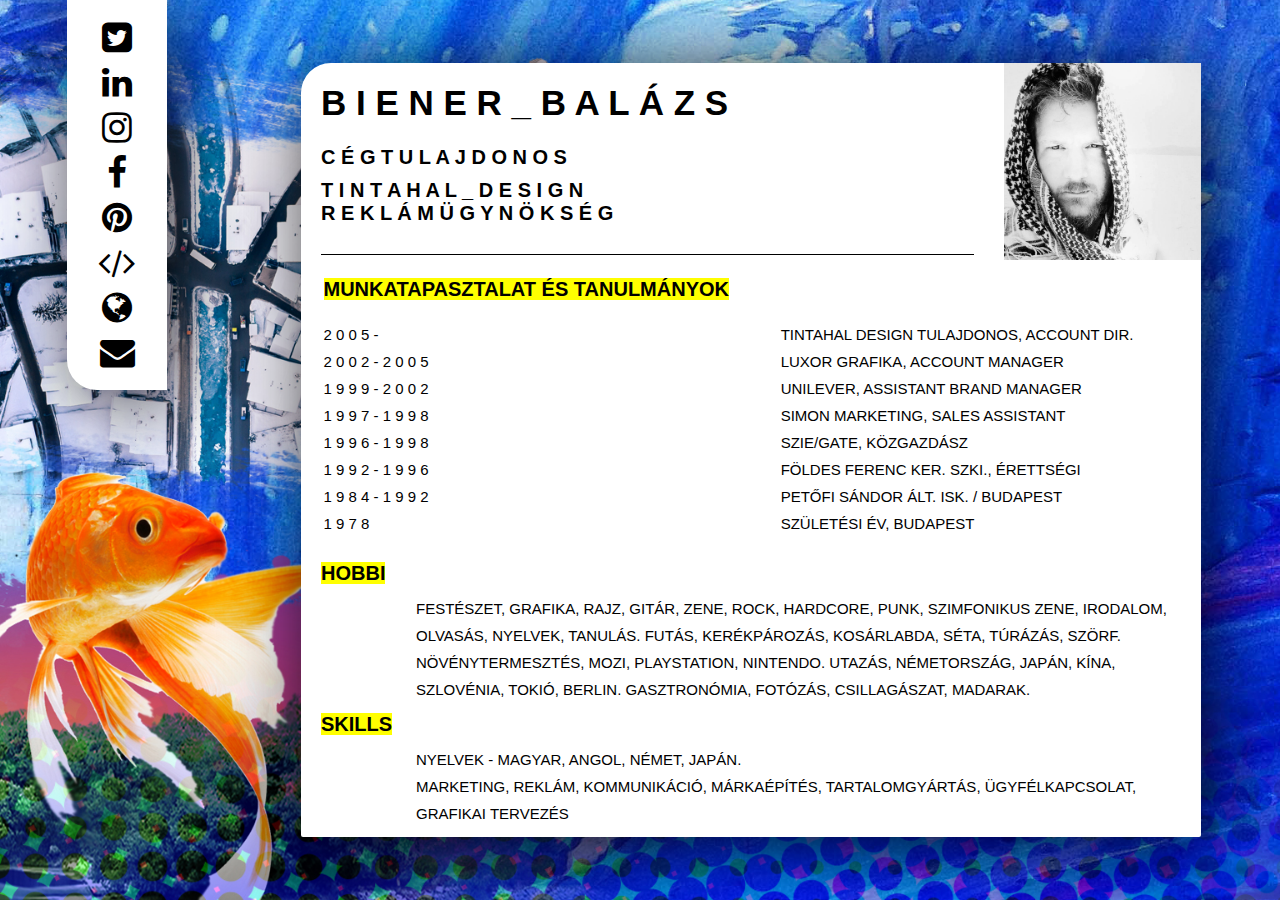
<file: index.html>
<!DOCTYPE html>
<html>
<head>
  <meta charset="utf-8">
  <title>online namecard bb</title>
  <meta name="viewport" content="width=device-width, initial-scale=1">
    <link rel="stylesheet" type="text/css" href="main.css">
    <link href="https://maxcdn.bootstrapcdn.com/font-awesome/4.7.0/css/font-awesome.min.css" rel="stylesheet">
<style>
img {
  float: right;
}
</style>
</head>
<body>
    <div class="links">
      <ul style="list-style-type:none;">
        <li><a href="https://twitter.com/BalazsBiener" target="_blank"><i class="fa fa-twitter-square" aria-hidden="true" style="font-size:35px;color:black"></i></a></li>
        <li><a href="https://www.linkedin.com/in/bal%C3%A1zs-biener-223a3b67/" target="_blank"><i class="fa fa-linkedin" aria-hidden="true" style="font-size:35px;color:black"></i></a></li>
        <li><a href="https://www.instagram.com/bali132/" target="_blank"><i class="fa fa-instagram" aria-hidden="true" style="font-size:35px;color:black"></i></a></li>
        <li><a href="https://www.facebook.com/balazs.biener" target="_blank"><i class="fa fa-facebook" aria-hidden="true" style="font-size:35px;color:black"></i></a></li>
        <li><a href="https://hu.pinterest.com/balazsbiener" target="_blank"><i class="fa fa-pinterest" aria-hidden="true" style="font-size:35px;color:black"></i></a></li>
        <li><a href="https://github.com/balazsbiener" target="_blank"><i class="fa fa-code" aria-hidden="true" style="font-size:35px;color:black"></i></a></li>
        <li><a href="https://tintahal.com" target="_blank"><i class="fa fa-globe" aria-hidden="true" style="font-size:35px;color:black"></i></a></li>
        <li><a href="mailto:balazs.biener@tintahal.hu" target="_blank"><i class="fa fa-envelope" aria-hidden="true" style="font-size:35px;color:black"></i></a></li>
      </ul>
    </div>
<div class="profile-card">
<img src="assets/bb%20arab.jpg">
<h1 style="text-align: left">B i e n e r _ B a l á z s 
</h1>
<h2 style="text-align: left"><br><strong>C é g t u l a j d o n o s</strong>
</h2>
<h3 style="text-align: left">T i n t a h a l _ D e s i g n<br>R e k l á m ü g y n ö k s é g
</h3>
<hr>
    <div class="tabella">
    <table>
    <tr>
    <th style="padding-bottom: 25px" ><mark>munkatapasztalat és tanulmányok</mark></th>
    <th></th>
    </tr>
    <tr>
    <td>2 0 0 5 - </td>
      <td>TINTAHAL DESIGN TULAJDONOS, ACCOUNT DIR.</td>
    </tr>
    <tr>
      <td>2 0 0 2 - 2 0 0 5</td>
      <td>LUXOR GRAFIKA, ACCOUNT MANAGER</td>
    </tr>
    <tr>
      <td>1 9 9 9 - 2 0 0 2</td>
      <td>UNILEVER, ASSISTANT BRAND MANAGER</td>
    </tr>
    <tr>
      <td>1 9 9 7 - 1 9 9 8</td>
      <td>SIMON MARKETING, SALES ASSISTANT</td>
    </tr>
    <tr>
      <td>1 9 9 6 - 1 9 9 8</td>
      <td>SZIE/GATE, KÖZGAZDÁSZ</td>
    </tr>
    <tr>
      <td>1 9 9 2 - 1 9 9 6</td>
      <td>FÖLDES FERENC KER. SZKI., érettségi</td>
    </tr>
    <tr>
      <td>1 9 8 4 - 1 9 9 2</td>
      <td>PETŐFI SÁNDOR ÁLT. ISK. / BUDAPEST</td>
    </tr>  
    <tr>
      <td>1 9 7 8</td>
      <td>SZÜLETÉSI ÉV, BUDAPEST</td>
    </tr> 
    </table>
    </div>
<h3><mark>hobbi</mark></h3>
    <p>FESTÉSZET, GRAFIKA, RAJZ, GITÁR, ZENE, ROCK, HARDCORE, PUNK, SZIMFONIKUS ZENE, IRODALOM, OLVASÁS, NYELVEK, TANULÁS. FUTÁS, KERÉKPÁROZÁS, KOSÁRLABDA, SÉTA, TÚRÁZÁS, SZÖRF. NÖVÉNYTERMESZTÉS, MOZI, PLAYSTATION, NINTENDO. UTAZÁS, NÉMETORSZÁG, JAPÁN, KÍNA, SZLOVÉNIA, TOKIÓ, BERLIN. GASZTRONÓMIA, FOTÓZÁS, CSILLAGÁSZAT, MADARAK.</p>
<h3><mark>skills</mark></h3>
    <p>NYELVEK - MAGYAR, ANGOL, NÉMET, JAPÁN.<br>
    MARKETING, REKLÁM, KOMMUNIKÁCIÓ, MÁRKAÉPÍTÉS, TARTALOMGYÁRTÁS, ÜGYFÉLKAPCSOLAT, GRAFIKAI TERVEZÉS </p>
</div>
</body>
</html>
</file>
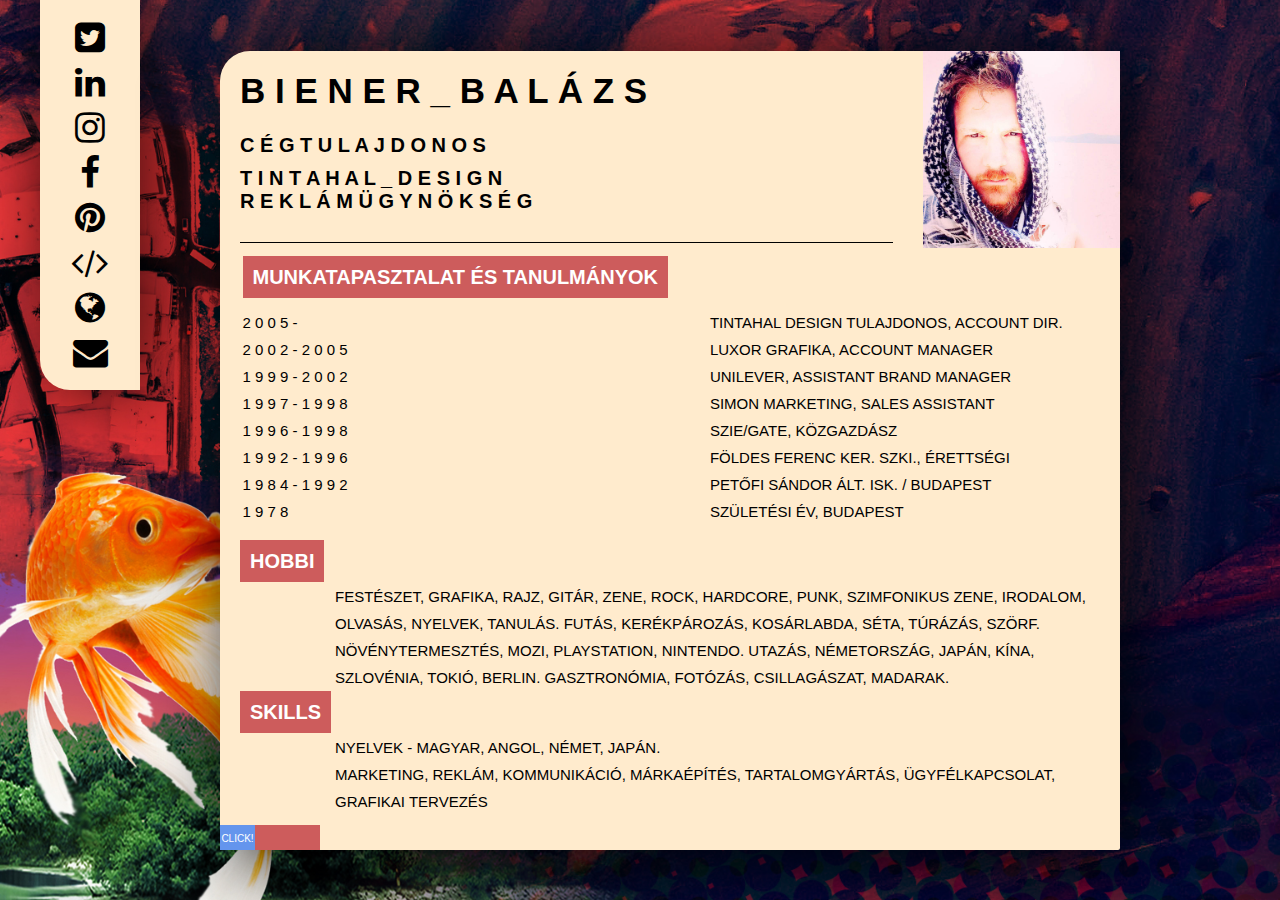
<file: indexred.html>
<!DOCTYPE html>
<html>
<head>
  <meta charset="utf-8">
  <title>online namecard bb</title>
  <meta name="viewport" content="width=device-width, initial-scale=1">
    <link rel="stylesheet" type="text/css" href="mainred.css">
    <link href="https://maxcdn.bootstrapcdn.com/font-awesome/4.7.0/css/font-awesome.min.css" rel="stylesheet">
<style>
img {
  float: right;
}
    a {
  text-decoration: none;
}
</style>
</head>
<body>
    <div class="links">
      <ul style="list-style-type:none;">
        <li><a href="https://twitter.com/BalazsBiener" target="_blank"><i class="fa fa-twitter-square" aria-hidden="true" style="font-size:35px;color:black"></i></a></li>
        <li><a href="https://www.linkedin.com/in/bal%C3%A1zs-biener-223a3b67/" target="_blank"><i class="fa fa-linkedin" aria-hidden="true" style="font-size:35px;color:black"></i></a></li>
        <li><a href="https://www.instagram.com/bali132/" target="_blank"><i class="fa fa-instagram" aria-hidden="true" style="font-size:35px;color:black"></i></a></li>
        <li><a href="https://www.facebook.com/balazs.biener" target="_blank"><i class="fa fa-facebook" aria-hidden="true" style="font-size:35px;color:black"></i></a></li>
        <li><a href="https://hu.pinterest.com/balazsbiener" target="_blank"><i class="fa fa-pinterest" aria-hidden="true" style="font-size:35px;color:black"></i></a></li>
        <li><a href="https://github.com/balazsbiener" target="_blank"><i class="fa fa-code" aria-hidden="true" style="font-size:35px;color:black"></i></a></li>
        <li><a href="https://tintahal.com" target="_blank"><i class="fa fa-globe" aria-hidden="true" style="font-size:35px;color:black"></i></a></li>
        <li><a href="mailto:balazs.biener@tintahal.hu" target="_blank"><i class="fa fa-envelope" aria-hidden="true" style="font-size:35px;color:black"></i></a></li>
      </ul>
    </div>
<div class="profile-card">
<img src="assets/bb%20arab.jpg">
<h1 style="text-align: left">B i e n e r _ B a l á z s 
</h1>
<h2 style="text-align: left"><br><strong>C é g t u l a j d o n o s</strong>
</h2>
<h3 style="text-align: left">T i n t a h a l _ D e s i g n<br>R e k l á m ü g y n ö k s é g
</h3>
<hr>
    <div class="tabella">
    <table>
    <tr>
    <th style="padding-bottom: 25px" ><mark>munkatapasztalat és tanulmányok</mark></th>
    <th></th>
    </tr>
    <tr>
    <td>2 0 0 5 - </td>
      <td>TINTAHAL DESIGN TULAJDONOS, ACCOUNT DIR.</td>
    </tr>
    <tr>
      <td>2 0 0 2 - 2 0 0 5</td>
      <td>LUXOR GRAFIKA, ACCOUNT MANAGER</td>
    </tr>
    <tr>
      <td>1 9 9 9 - 2 0 0 2</td>
      <td>UNILEVER, ASSISTANT BRAND MANAGER</td>
    </tr>
    <tr>
      <td>1 9 9 7 - 1 9 9 8</td>
      <td>SIMON MARKETING, SALES ASSISTANT</td>
    </tr>
    <tr>
      <td>1 9 9 6 - 1 9 9 8</td>
      <td>SZIE/GATE, KÖZGAZDÁSZ</td>
    </tr>
    <tr>
      <td>1 9 9 2 - 1 9 9 6</td>
      <td>FÖLDES FERENC KER. SZKI., érettségi</td>
    </tr>
    <tr>
      <td>1 9 8 4 - 1 9 9 2</td>
      <td>PETŐFI SÁNDOR ÁLT. ISK. / BUDAPEST</td>
    </tr>  
    <tr>
      <td>1 9 7 8</td>
      <td>SZÜLETÉSI ÉV, BUDAPEST</td>
    </tr> 
    </table>
    </div>
<h3><mark>hobbi</mark></h3>
    <p>FESTÉSZET, GRAFIKA, RAJZ, GITÁR, ZENE, ROCK, HARDCORE, PUNK, SZIMFONIKUS ZENE, IRODALOM, OLVASÁS, NYELVEK, TANULÁS. FUTÁS, KERÉKPÁROZÁS, KOSÁRLABDA, SÉTA, TÚRÁZÁS, SZÖRF. NÖVÉNYTERMESZTÉS, MOZI, PLAYSTATION, NINTENDO. UTAZÁS, NÉMETORSZÁG, JAPÁN, KÍNA, SZLOVÉNIA, TOKIÓ, BERLIN. GASZTRONÓMIA, FOTÓZÁS, CSILLAGÁSZAT, MADARAK.</p>
<h3><mark>skills</mark></h3>
    <p>NYELVEK - MAGYAR, ANGOL, NÉMET, JAPÁN.<br>
    MARKETING, REKLÁM, KOMMUNIKÁCIÓ, MÁRKAÉPÍTÉS, TARTALOMGYÁRTÁS, ÜGYFÉLKAPCSOLAT, GRAFIKAI TERVEZÉS </p>
    <div class="moodchanger">
        <div class="blue">
            <nav>
                <a href="index.html"><p1>click!</p1></a> 
            </nav>             
        </div>
        <div class="red">
        </div>
    </div>
</div>
</body>
</html>
</file>
<file: main.css>
body {
  background: url('assets/pppv3blue.jpg') no-repeat center center fixed;
  background-size: cover;
  height: 100vh;
  display: flex;
  justify-content: space-around;
  align-items: center;
}
* {
  margin: 0;
  padding: 0;
  box-sizing: border-box;
  font-size: 100%;
}
.links {
  width: 100px;
  height: 390px;
  background-color: white;
  border-bottom-left-radius:30px;
  box-shadow: hsla(0, 0%, 0%, .8) 10px 10px 80px;
  box-sizing: inherit;
  font-size: 100%;
  align-self: baseline;
  text-align: center;
}
ul {
  padding: 20px;
}
li{
  margin-bottom: 10px;
  transition: all 0.3s ease-in-out;
}
li:hover {
  background-color: yellow;
  transform:scale(1.2) 
}
img {
  height: 197px;
  width: 197px;
  margin-left: 30px;
  margin-right: 0px;
  transition: all 0.5s ease-in-out;
  filter: grayscale(100%);
}
img:hover {
  transform: scale(1.14);
  filter: grayscale(0%);
  box-shadow: hsla(0, 0%, 0%, .5) 5px 5px 40px;
  }
.profile-card {
  width: 900px;
  height: auto;
  background-color: white;
  border-radius: 2px;
  border-top-left-radius: 30px;
  box-shadow: hsla(0, 0%, 0%, .9) 10px 10px 80px;
  margin-right: 12px;
  padding: 0;
  font-size: 100%;
}
.tabella {
    padding-top: 3px;
    }
h1 {
  font-family: "raleway", "Helvetica";
  font-size: 35px;
  text-transform: uppercase;
  padding-top: 20px;
  padding-left: 20px;
}
h2 {
  font-family: "raleway", "Helvetica";
  font-size: 20px;
  text-transform: uppercase;
  padding-bottom: 10px;
  padding-left: 20px;
}
h3 {
  font-family: "raleway", "Helvetica";
  font-size: 20px;
  text-transform: uppercase;
  padding-left: 20px;
  padding-bottom: 10px;
}
table, th, td, caption {
  border-collapse: collapse;
  text-align: left;
  font-kerning: auto
}
th,td {
    padding-bottom: 10px;
}
th {
    font-size: 20px
}
table {
  width: 95%;
  margin: 20px auto;
  font-family: "raleway", "Helvetica";
  font-size: 15px;
  text-transform: uppercase;
  padding-bottom: 10px;
}
p {
  font-family: "raleway", "Helvetica";
  font-size: 15px;
  text-transform: uppercase;
  padding-bottom: 10px;
  padding-left: 15px;
  text-align: left;
  margin-right: 30px;
  margin-left: 100px;
  line-height: 1.8;
} 
hr {
  margin-left: 20px;
  margin-right: 40px;
  margin-top: 19px;
  border: 0; border-top: 1px solid black;
}
</file>
<file: mainred.css>
body {
  background: url('assets/pppv3red.jpg') no-repeat center center fixed;
  background-size: cover;
  height: 100vh;
  display: flex;
  justify-content: space-around;
  align-items: center;
}
* {
  margin: 0;
  padding: 0;
  box-sizing: border-box;
  font-size: 100%;
}
.links {
  width: 100px;
  height: 390px;
  background-color: blanchedalmond;
  border-bottom-left-radius:30px;
  box-shadow: hsla(0, 0%, 0%, .8) 10px 10px 80px;
  box-sizing: inherit;
  font-size: 100%;
  align-self: baseline;
  text-align: center;
}
.moodchanger {
  width: 100px;
  height: 25px;
  background-color: indianred;
}
p1 {
  color: white;
  font-size: 10px;
  font-family: "raleway", "Helvetica";
  text-transform: uppercase;
}
.blue {
  width: 35px;
  height: 25px;
  background-color: cornflowerblue;
  text-align: center;
  padding-top: 3px;
  
}
mark {
    color:white;
    background-color:indianred;
    padding: 0.5em;
    }
ul {
  padding: 20px;
}
li{
  margin-bottom: 10px;
  transition: all 0.3s ease-in-out;
}
li:hover {
  background-color: yellow;
  transform:scale(1.2) 
}
img {
  height: 197px;
  width: 197px;
  margin-left: 30px;
  margin-right: 0px;
  transition: all 0.5s ease-in-out;
  filter: grayscale(0%);
}
img:hover {
  transform: scale(1.14);
  filter: grayscale(0%);
  box-shadow: hsla(0, 0%, 0%, .5) 5px 5px 40px;
  }
.profile-card {
  width: 900px;
  height: auto;
  background-color: blanchedalmond;
  border-radius: 2px;
  border-top-left-radius: 30px;
  box-shadow: hsla(0, 0%, 0%, .9) 10px 10px 80px;
  margin-right: 120px;
  padding: 0;
  box-sizing: content-box;
  font-size: 100%;
}
.tabella {
    padding-top: 3px;
    }
h1 {
  font-family: "raleway", "Helvetica";
  font-size: 35px;
  text-transform: uppercase;
  padding-top: 20px;
  padding-left: 20px;
}
h2 {
  font-family: "raleway", "Helvetica";
  font-size: 20px;
  text-transform: uppercase;
  padding-bottom: 10px;
  padding-left: 20px;
}
h3 {
  font-family: "raleway", "Helvetica";
  font-size: 20px;
  text-transform: uppercase;
  padding-left: 20px;
  padding-bottom: 10px;
}
table, th, td, caption {
  border-collapse: collapse;
  text-align: left;
  font-kerning: auto
}
th,td {
    padding-bottom: 10px;
}
th {
    font-size: 20px
}
table {
  width: 95%;
  margin: 20px auto;
  font-family: "raleway", "Helvetica";
  font-size: 15px;
  text-transform: uppercase;
  padding-bottom: 10px;
}
p {
  font-family: "raleway", "Helvetica";
  font-size: 15px;
  text-transform: uppercase;
  padding-bottom: 10px;
  padding-left: 15px;
  text-align: left;
  margin-right: 30px;
  margin-left: 100px;
  line-height: 1.8;
} 
hr {
  margin-left: 20px;
  margin-right: 40px;
  margin-top: 19px;
  border: 0; border-top: 1px solid black;
}
</file>
